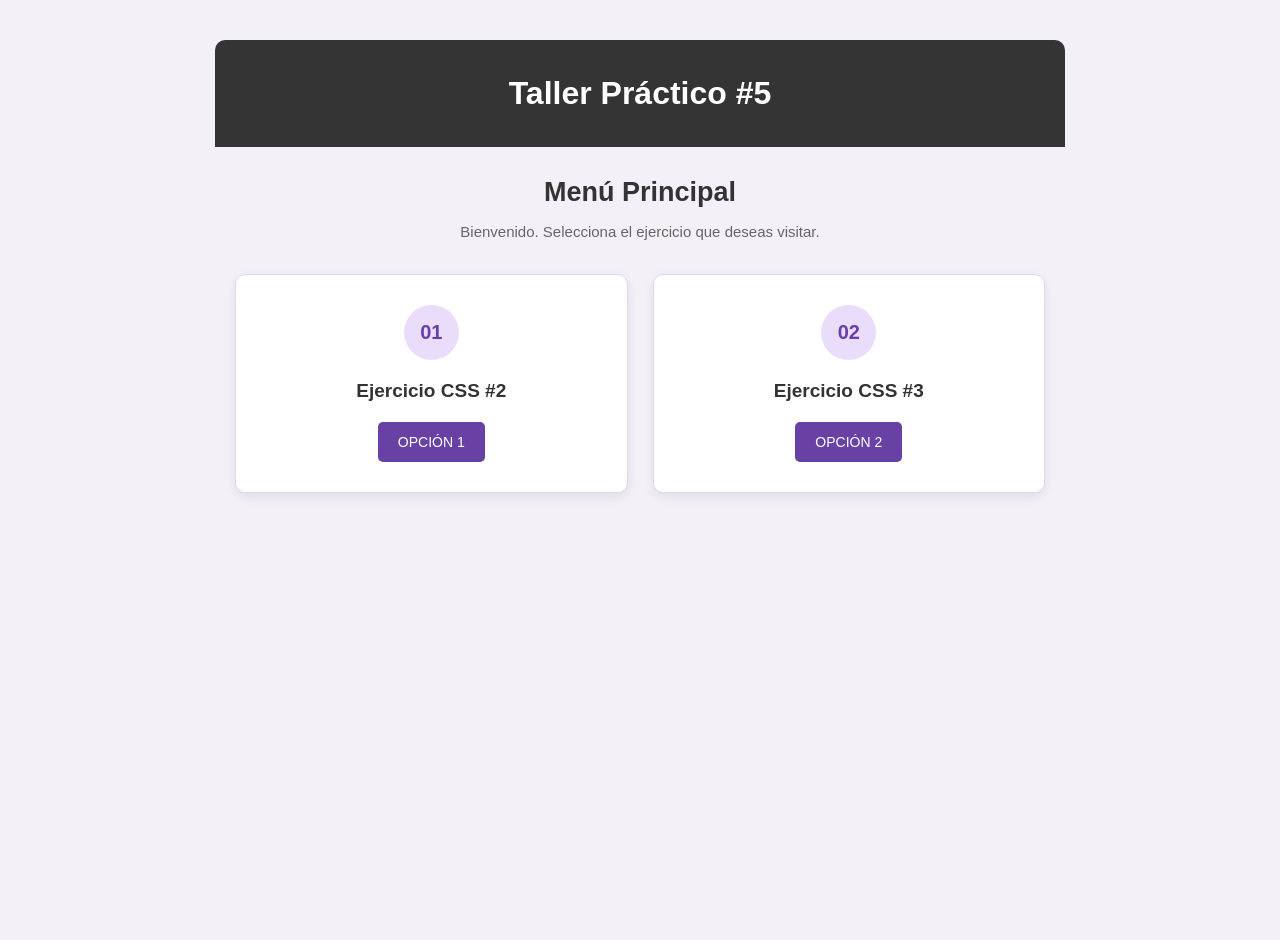
<file: index.html>
<!DOCTYPE html>
<html lang="es">
<head>
    <meta charset="UTF-8">
    <meta name="viewport" content="width=device-width, initial-scale=1.0">
    <title>Menú Principal</title>

    <link rel="stylesheet" href="css/estilos.css">
    <script src="js/script.js" defer></script>
</head>
<body>
    <div id="app" data-pagina="inicio"></div>
</body>
</html>
</file>
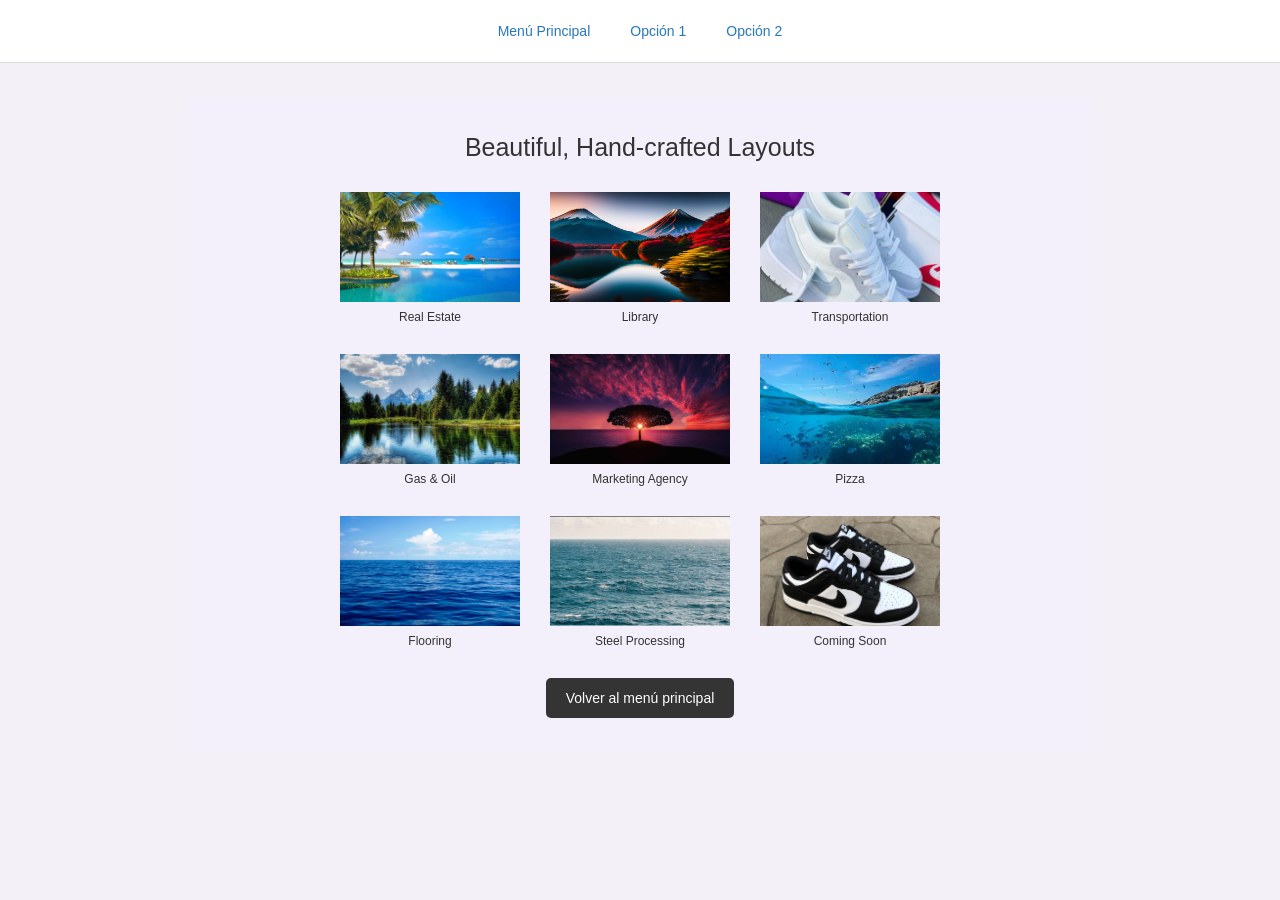
<file: html/ejercicio2.html>
<!DOCTYPE html>
<html lang="es">
<head>
    <meta charset="UTF-8">
    <meta name="viewport" content="width=device-width, initial-scale=1.0">
    <title>Ejemplo CSS # 2</title>

    <link rel="stylesheet" href="../css/estilos.css">
    <script src="../js/script.js" defer></script>
</head>
<body>
    <div id="app" data-pagina="ejercicio2"></div>
</body>
</html>
</file>
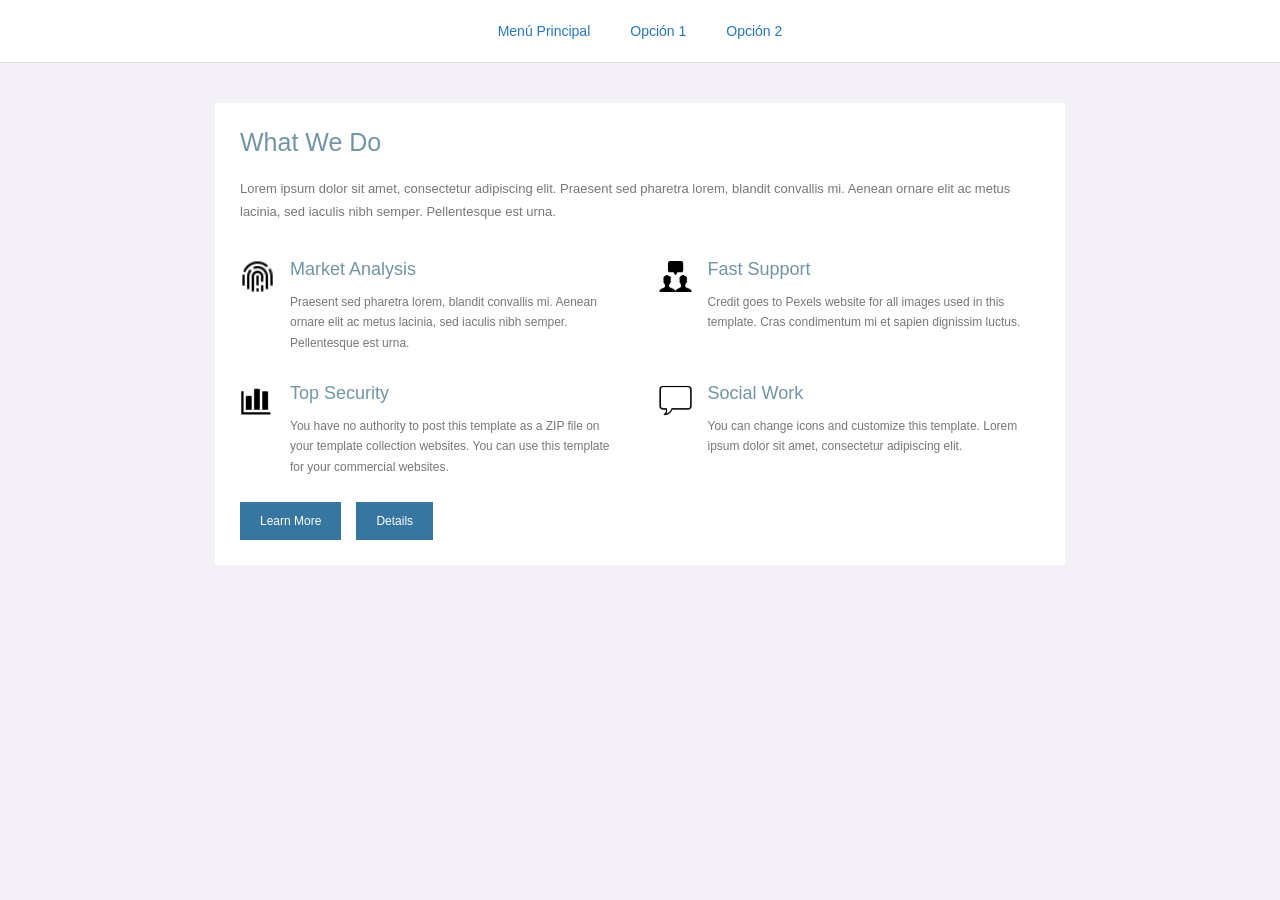
<file: html/ejercicio3.html>
<!DOCTYPE html>
<html lang="es">
<head>
    <meta charset="UTF-8">
    <meta name="viewport" content="width=device-width, initial-scale=1.0">
    <title>Ejercicio CSS # 3</title>

    <link rel="stylesheet" href="../css/estilos.css">
    <script src="../js/script.js" defer></script>
</head>
<body>
    <div id="app" data-pagina="ejercicio3"></div>
</body>
</html>
</file>
<file: css/estilos.css>
* {
    box-sizing: border-box;
}

body {
    margin: 0;
    font-family: Arial, Helvetica, sans-serif;
    color: #333;
    background-color: #f3f0f8;
}

#app {
    min-height: 100vh;
}

/* MENU PRINCIPAL */

.principal {
    width: 90%;
    max-width: 850px;
    margin: 40px auto;
    text-align: center;
}

.encabezado-inicio {
    background-color: #343434;
    color: white;
    padding: 35px 20px;
    border-radius: 10px 10px 0 0;
}

.encabezado-inicio .titulo {
    font-size: 32px;
    font-weight: bold;
}

.presentacion {
    padding: 30px 15px 20px;
}

.presentacion .titulo {
    font-size: 27px;
    margin-bottom: 12px;
    font-weight: bold;
}

.presentacion .texto {
    font-size: 15px;
    color: #666;
    line-height: 1.6;
}

.opciones {
    display: flex;
    justify-content: center;
    gap: 25px;
    padding: 10px 20px 30px;
}

.tarjeta {
    width: 50%;
    padding: 30px 20px;
    background-color: white;
    border: 1px solid #e1d7ed;
    border-radius: 10px;
    box-shadow: 0 4px 12px #00000014;
}

.numero-ejercicio {
    width: 55px;
    height: 55px;
    margin: 0 auto 20px;
    display: flex;
    align-items: center;
    justify-content: center;
    background-color: #eadcfb;
    color: #6941a5;
    border-radius: 50%;
    font-size: 20px;
    font-weight: bold;
}

.tarjeta .subtitulo {
    font-size: 19px;
    margin-bottom: 20px;
    font-weight: bold;
}

/* ENLACES */

.enlace {
    display: inline-block;
    padding: 12px 20px;
    background-color: #6941a5;
    color: white;
    border-radius: 5px;
    font-size: 14px;
    cursor: pointer;
}

.enlace:hover {
    background-color: #4d2d7e;
}

/* MENU DE NAVEGACION */

.menu {
    background-color: white;
    padding: 18px;
    display: flex;
    justify-content: center;
    align-items: center;
    gap: 30px;
    flex-wrap: wrap;
    border-bottom: 1px solid #ddd;
}

.menu .enlace {
    background-color: transparent;
    color: #2876bd;
    padding: 5px;
}

.menu .enlace:hover {
    color: #15466f;
}

/* EJERCICIO 2: GALERIA */

.galeria {
    width: 85%;
    max-width: 900px;
    margin: 35px auto;
    padding: 35px 20px;
    background-color: #f3f0fb;
}

.titulo-galeria {
    text-align: center;
    font-size: 25px;
    margin-bottom: 30px;
    font-weight: normal;
}

.contenedor-galeria {
    display: grid;
    grid-template-columns: repeat(3, minmax(0, 180px));
    justify-content: center;
    gap: 30px;
}

.diseno {
    width: 100%;
    text-align: center;
}

.diseno img {
    display: block;
    width: 100%;
    height: 110px;
    object-fit: cover;
}

.diseno .texto {
    margin-top: 8px;
    font-size: 12px;
    color: #333;
}

.volver {
    text-align: center;
    margin-top: 30px;
}

.volver .enlace {
    background-color: #343434;
}

/* EJERCICIO 3: SERVICIOS */

.contenido-servicios {
    width: 80%;
    max-width: 850px;
    margin: 40px auto;
    padding: 25px;
    background-color: white;
}

.titulo-servicios {
    color: #7195a3;
    font-size: 25px;
    margin-bottom: 20px;
}

.introduccion {
    color: #777;
    font-size: 13px;
    line-height: 1.8;
    margin-bottom: 35px;
}

.lista-servicios {
    display: grid;
    grid-template-columns: 1fr 1fr;
    gap: 30px 35px;
}

.servicio {
    display: flex;
    align-items: flex-start;
    gap: 15px;
}

.servicio img {
    width: 35px;
    height: 35px;
    object-fit: contain;
}

.servicio .subtitulo {
    color: #7195a3;
    font-size: 18px;
    font-weight: normal;
    margin-bottom: 12px;
}

.servicio .texto {
    color: #777;
    font-size: 12px;
    line-height: 1.7;
}

.botones-servicios {
    display: flex;
    gap: 15px;
    margin-top: 25px;
}

.botones-servicios .enlace {
    background-color: #3676a0;
    border-radius: 0;
    font-size: 12px;
}

.botones-servicios .enlace:hover {
    background-color: #285777;
}

/* ADAPTACION A PANTALLAS PEQUENAS */

@media (max-width: 650px) {
    .opciones {
        flex-direction: column;
        align-items: center;
    }

    .tarjeta {
        width: 100%;
    }

    .contenedor-galeria {
        grid-template-columns: repeat(2, minmax(0, 180px));
        gap: 20px;
    }

    .contenido-servicios {
        width: 92%;
    }

    .lista-servicios {
        grid-template-columns: 1fr;
    }

    .encabezado-inicio .titulo {
        font-size: 26px;
    }
}
</file>
